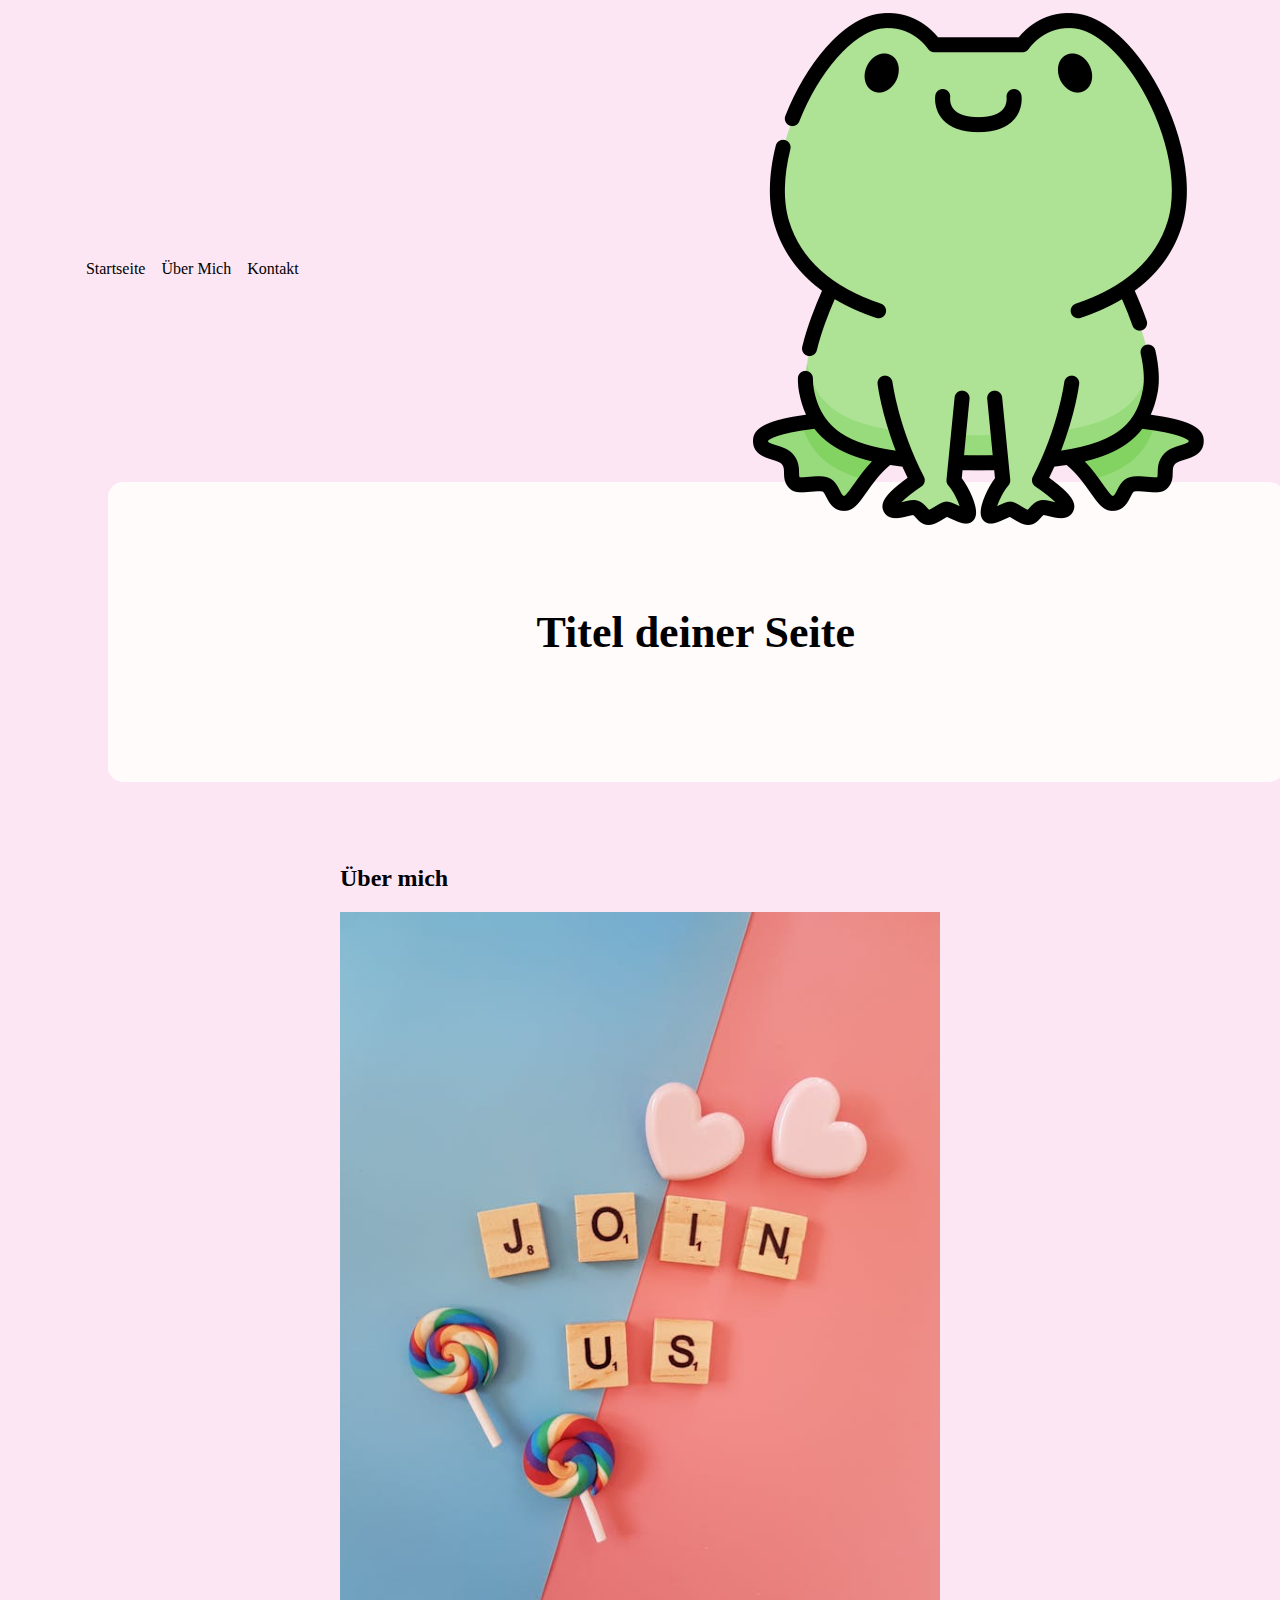
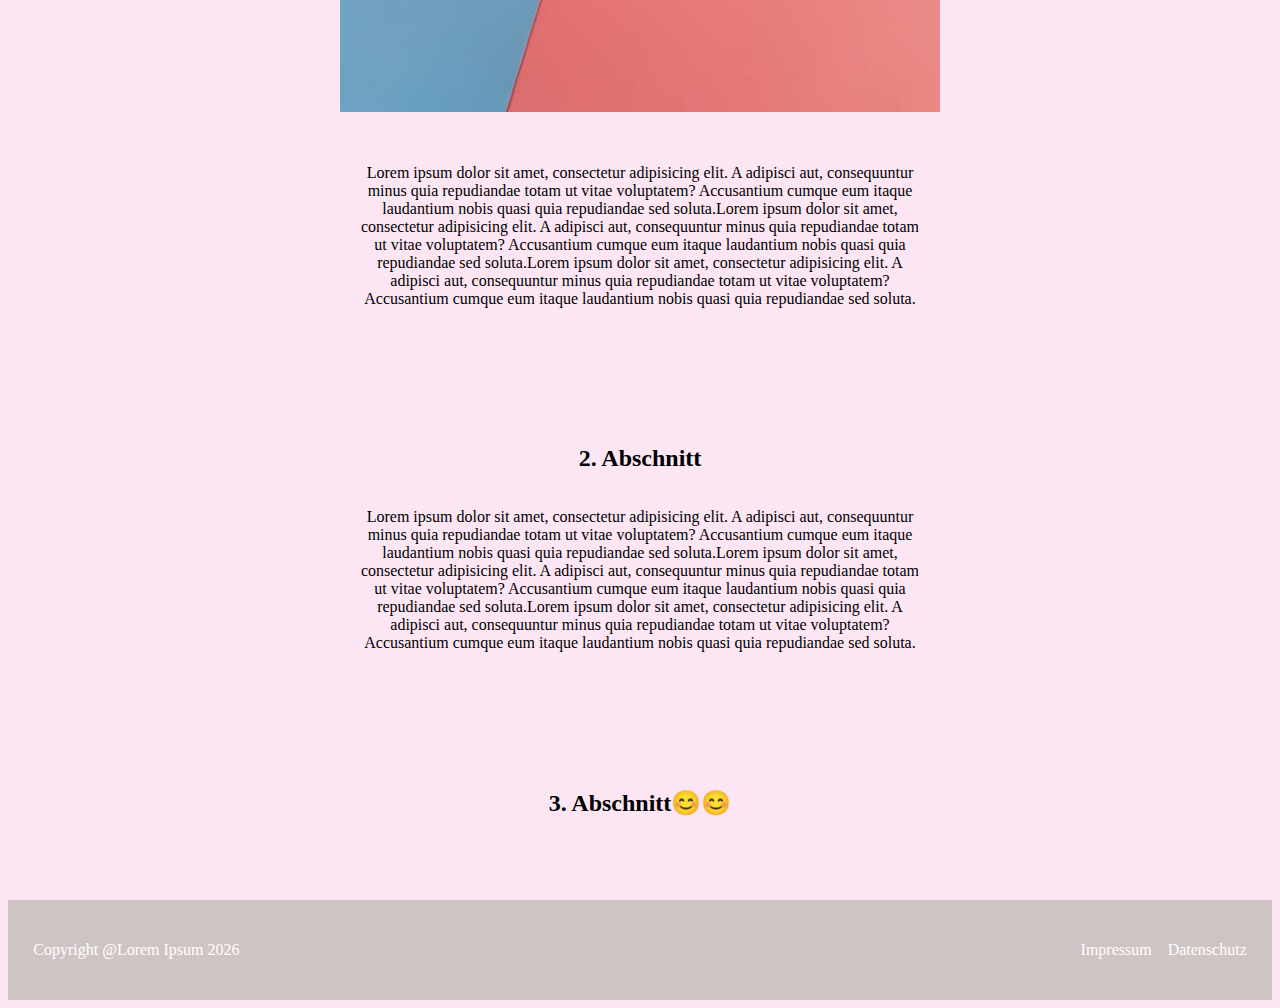
<file: index.html>
<!DOCTYPE html>
<html lang="de">
<head>
    <meta charset="UTF-8">
    <meta name="viewport" content="width=device-width, initial-scale=1.0">
    <!--    Einbinden von Google Font Schriftarten hier:-->
    <link href="https://fonts.googleapis.com/css2?family=Inter:ital,opsz,wght@0,14..32,100..900;1,14..32,100..900&family=Momo+Trust+Sans:wght@200..800&display=swap"
          rel="stylesheet">
    <!--    Stylesheet mit HTML verbinden-->
    <link rel="stylesheet" href="style.css">
    <title>Tschetschenische Küche</title>
</head>
<body>
<header>
    <nav class="main-navbar">
        <img id="logo" src="./bilder/frog-logo.png" alt="frosch"/>
        <ul>
            <li><a href="index.html">Startseite</a></li>
            <li><a href="#ueber-mich">Über Mich</a></li>
            <li><a href="/seiten/kontakt.html">Kontakt</a></li>
        </ul>
    </nav>
    <div class="banner">
        <h1>Titel deiner Seite</h1>
    </div>
</header>
<main>
    <!--    Abschnitte deiner Startseite-->
    <section id="ueber-mich">
        <div>
            <h2>Über mich</h2>
            <img src="./bilder/candy.jpg">
        </div>
        <p>Lorem ipsum dolor sit amet, consectetur adipisicing elit. A adipisci aut, consequuntur minus quia repudiandae
            totam ut vitae voluptatem? Accusantium cumque eum itaque laudantium nobis quasi quia repudiandae sed
            soluta.Lorem ipsum dolor sit amet, consectetur adipisicing elit. A adipisci aut, consequuntur minus quia repudiandae
            totam ut vitae voluptatem? Accusantium cumque eum itaque laudantium nobis quasi quia repudiandae sed
            soluta.Lorem ipsum dolor sit amet, consectetur adipisicing elit. A adipisci aut, consequuntur minus quia repudiandae
            totam ut vitae voluptatem? Accusantium cumque eum itaque laudantium nobis quasi quia repudiandae sed
            soluta.</p>

    </section>
    <section class="switch-bg-color flex-column">
        <h2>2. Abschnitt</h2>
        <p>Lorem ipsum dolor sit amet, consectetur adipisicing elit. A adipisci aut, consequuntur minus quia repudiandae
            totam ut vitae voluptatem? Accusantium cumque eum itaque laudantium nobis quasi quia repudiandae sed
            soluta.Lorem ipsum dolor sit amet, consectetur adipisicing elit. A adipisci aut, consequuntur minus quia repudiandae
            totam ut vitae voluptatem? Accusantium cumque eum itaque laudantium nobis quasi quia repudiandae sed
            soluta.Lorem ipsum dolor sit amet, consectetur adipisicing elit. A adipisci aut, consequuntur minus quia repudiandae
            totam ut vitae voluptatem? Accusantium cumque eum itaque laudantium nobis quasi quia repudiandae sed
            soluta.</p>
    </section>
    <section>
        <h2>3. Abschnitt😊😊</h2>
    </section>
</main>
<footer>
    <p>Copyright @Lorem Ipsum <span id="current-year"></span></p>
    <nav class="footer-navbar">
        <ul>
            <li><a href="seiten/impressum.html">Impressum</a></li>
            <li><a href="#">Datenschutz</a></li>
        </ul>
    </nav>
</footer>
<script src="index.js"></script>
</body>
</html>
</file>
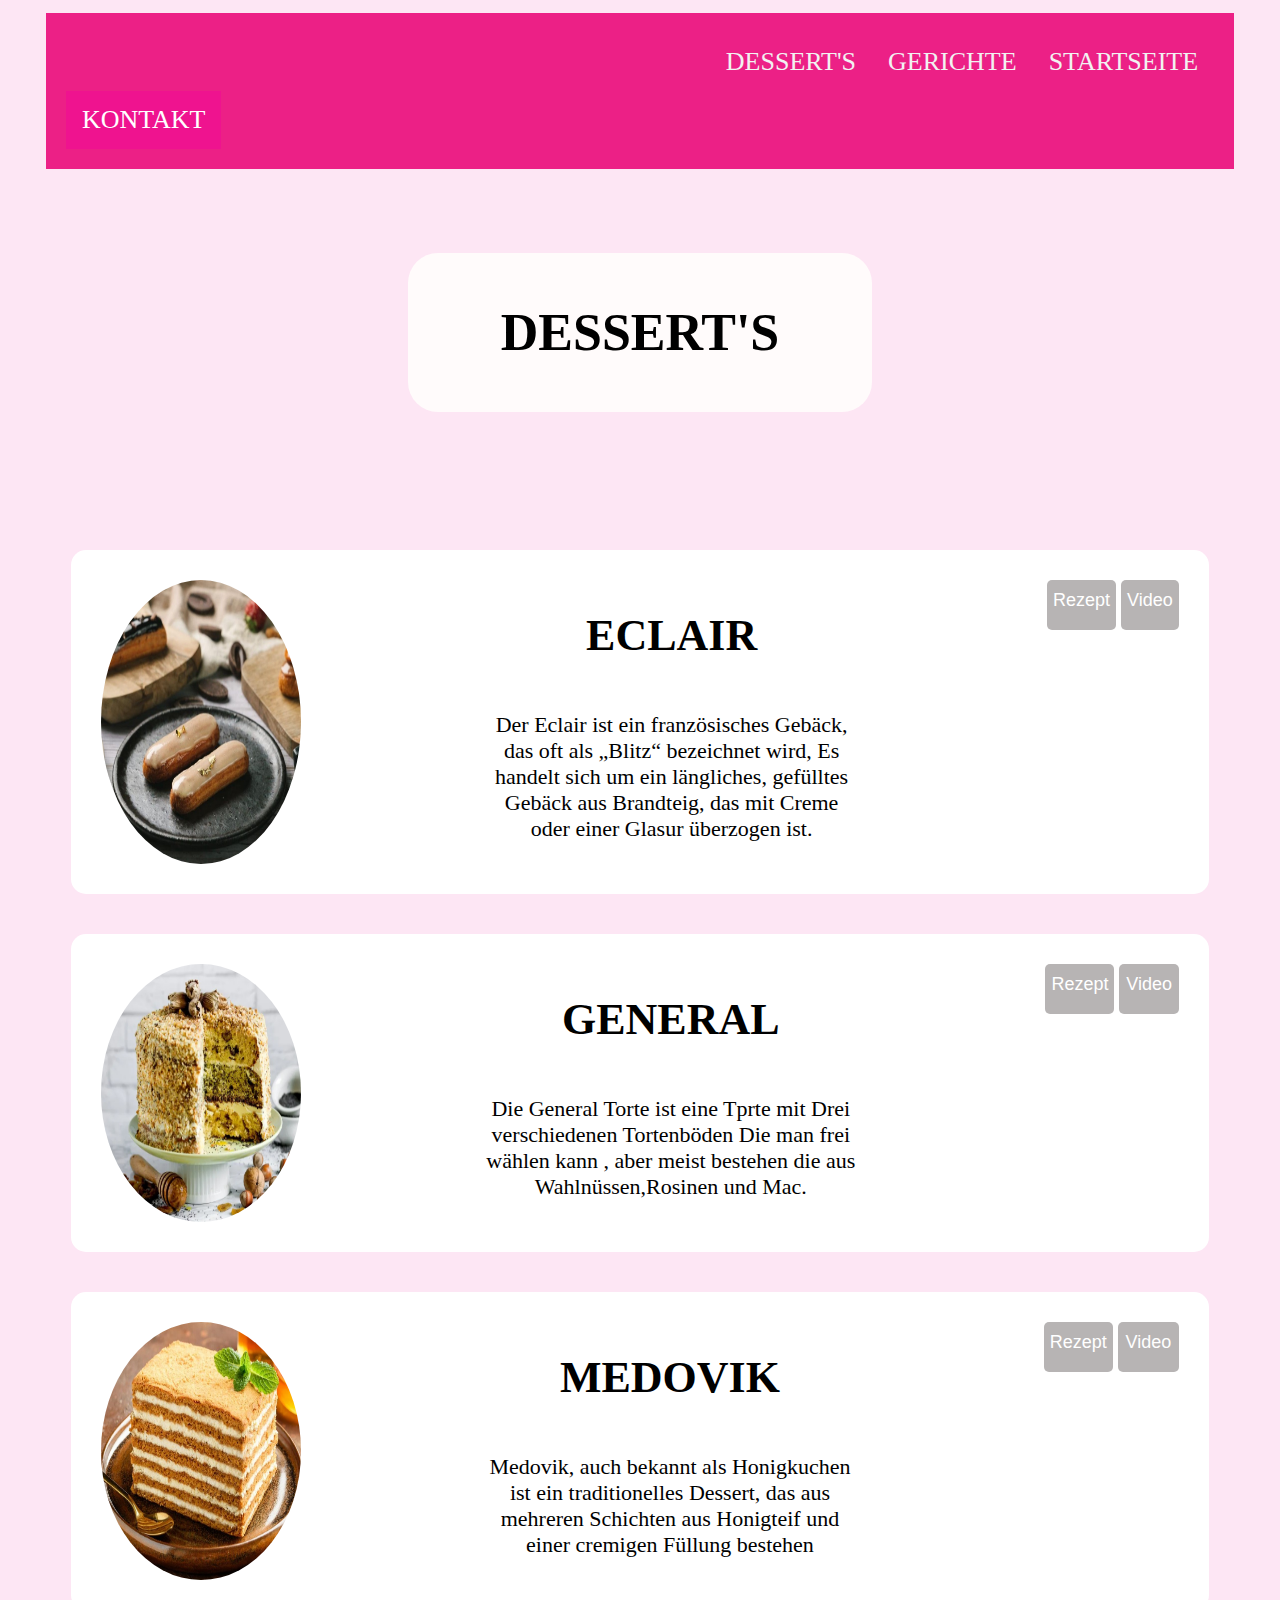
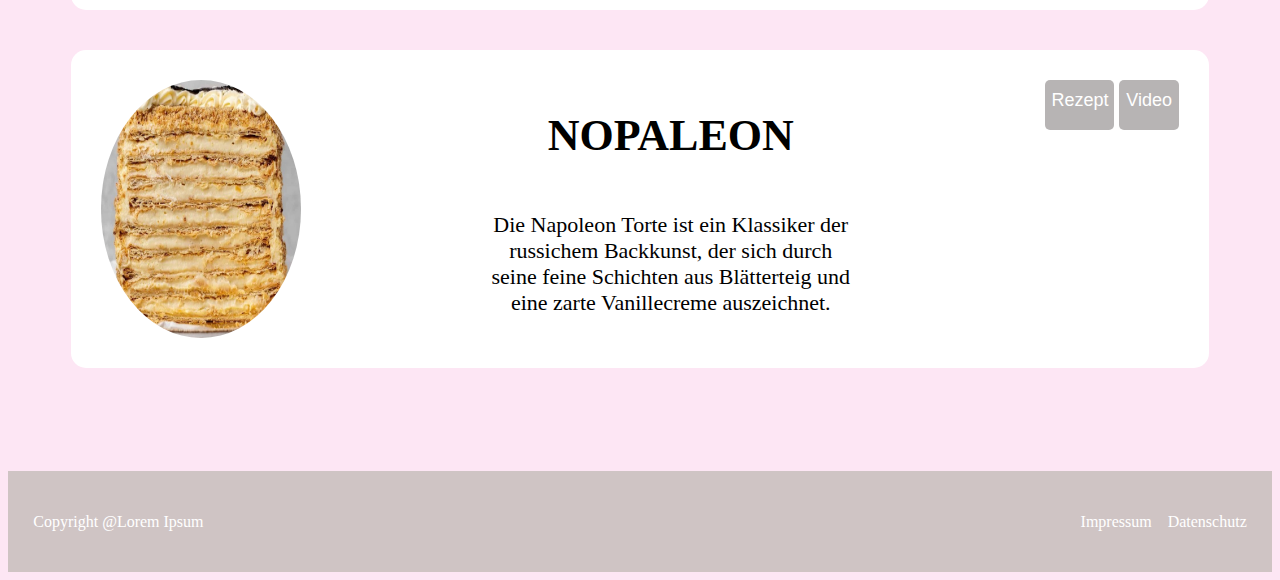
<file: seiten/dessert.html>
<!DOCTYPE html>
<html lang="de">

<head>
    <meta charset="UTF-8">
    <meta name="viewport" content="width=device-width, initial-scale=1.0">
    <!--    Einbinden von Google Font Schriftarten hier:-->
    <link
        href="https://fonts.googleapis.com/css2?family=Inter:ital,opsz,wght@0,14..32,100..900;1,14..32,100..900&family=Momo+Trust+Sans:wght@200..800&display=swap"
        rel="stylesheet">
    <!--    Stylesheet mit HTML verbinden-->
    <link rel="stylesheet" href="../style.css">
    <title>Traditionelle Küche</title>

</head>

<body>
    <header>
        <nav class="main-navbar">
          <div class="bigbox">
      
        <a href="../index.html">STARTSEITE</a>
        <a href="../seiten/gericht.html">GERICHTE</a>
        <a href="../seiten/dessert.html">DESSERT'S</a>
        <a href="../seiten/kontakt.html" class="split">KONTAKT</a>
      
     </div>
           </div>
        </nav>

    </header>
    <main>
        <h1 class="gericht">DESSERT'S</h1>

        <section id="dessert's">

            <div class="dessert">

                <div>
                    <div class="essen">
                        <img src="../bilder-desser/eclair.jpg" class="foto">
                        <div class="essen-innen">
                            <h1>ECLAIR</h1>
                            <p>Der Eclair ist ein französisches Gebäck, das oft als „Blitz“ bezeichnet wird,
                                Es handelt sich um ein längliches, gefülltes Gebäck aus Brandteig, das mit Creme oder
                                einer Glasur überzogen ist.

                            </p>
                        </div>
                            <!-- Popup Eclair Rezept -->
                            <button id="btn-r-eclair" class="knopf">Rezept</button>
                            <div id="popup-r-eclair" class="modal">
                                <div class="modal-content">
                                    <span id="r-eclair-close" class="close">&times;</span>
                                    <a href="https://www.gutekueche.at/eclair-rezept-5657">Klicke auf das Rezept für Eclair</a>
                                </div>
                            </div>

                            <!-- Popup eclair Video -->
                            <button id="btn-v-eclair" class="knopf">Video</button>
                            <div id="popup-v-eclair" class="modal">
                                <div class="modal-content">
                                    <span id="v-eclair-close" class="close">&times;</span>
                                    <a href="https://youtu.be/mcW_ud9tBpk?si=J7TGmeFBGUlNr1xv">Klicke für das Video für Eclair</a>
                                </div>
                            </div>
                        </div>

                    </div>
                    <div class="essen">
                        <img src="../bilder-desser/general2.jpg" class="foto">
                        <div class="essen-innen">
                            <h1>GENERAL</h1>
                            <p>
                                Die General Torte ist eine Tprte mit Drei verschiedenen Tortenböden Die man frei wählen
                                kann
                                ,
                                aber meist bestehen die aus Wahlnüssen,Rosinen und Mac.

                            </p>
                        </div>

                        <!-- Popup General Rezept -->
                    <button id="btn-r-general" class="knopf">Rezept</button>
                    <div id="popup-r-general" class="modal">
                        <div class="modal-content">
                            <span id="r-general-close" class="close">&times;</span>
                            <a href="https://www.chefkoch.de/rs/s0/tort+general/Rezepte.html">Klicke auf das Rezept für General</a>
                        </div>
                    </div>

                    <!-- Popup General Video -->
                    <button id="btn-v-general" class="knopf">Video</button>
                    <div id="popup-v-general" class="modal">
                        <div class="modal-content">
                            <span id="v-general-close" class="close">&times;</span>
                            <a href="https://youtu.be/6xOy4V2gPB8?si=WzR514T94NlIm402">Klicke für das Video für General</a>
                        </div>
                    </div>
                       
                    </div>
                    <div class="essen">
                        <img src="../bilder-desser/medovik.jpg" class="foto">
                        <div class="essen-innen">
                            <h1>MEDOVIK</h1>
                            <p>Medovik, auch bekannt als Honigkuchen ist ein traditionelles Dessert,
                                das aus mehreren Schichten aus Honigteif und einer cremigen Füllung bestehen

                            </p>
                        </div>

                         <!-- Popup Medovik Rezept -->
                    <button id="btn-r-medovik" class="knopf">Rezept</button>
                    <div id="popup-r-medovik" class="modal">
                        <div class="modal-content">
                            <span id="r-medovik-close" class="close">&times;</span>
                            <a href="">Klicke auf das Rezept für Medovik</a>
                        </div>
                    </div>

                    <!-- Popup medovik Video -->
                    <button id="btn-v-medovik" class="knopf">Video</button>
                    <div id="popup-v-medovik" class="modal">
                        <div class="modal-content">
                            <span id="v-medovik-close" class="close">&times;</span>
                            <a href="">Klicke für das Video für Medovik</a>
                        </div>
                    </div>

                        

                       
                    </div>
                    <div class="essen">
                        <img src="../bilder-desser/napaleon.jpg" class="foto">
                        <div class="essen-innen">
                            <h1>NOPALEON</h1>
                            <p>
                                Die Napoleon Torte ist ein Klassiker der russichem Backkunst,
                                der sich durch seine feine Schichten aus Blätterteig und
                                eine zarte Vanillecreme auszeichnet.
                            </p>
                        </div>

                        <!-- Popup Nopaleon Rezept -->
                    <button id="btn-r-nopaleon" class="knopf">Rezept</button>
                    <div id="popup-r-nopaleon" class="modal">
                        <div class="modal-content">
                            <span id="r-nopaleon-close" class="close">&times;</span>
                            <a href="https://www.lecker.de/napoleon-torte-83266.html">Klicke auf das Rezept für Nopaleon</a>
                        </div>
                    </div>

                    <!-- Popup nopaleon Video -->
                    <button id="btn-v-nopaleon" class="knopf">Video</button>
                    <div id="popup-v-nopaleon" class="modal">
                        <div class="modal-content">
                            <span id="v-nopaleon-close" class="close">&times;</span>
                            <a href="https://youtu.be/tDhZ67ENryw?si=XuoF595Q9d8uQ7Ec">Klicke für das Video für Nopaleon</a>
                        </div>
                    </div>
                       
                    </div>

                </div>



        </section>

    </main>
    <footer>
        <p>Copyright @Lorem Ipsum <span id="current-year"></span></p>
        <nav class="footer-navbar">
            <ul>
                <li><a href="../seiten/impressum.html">Impressum</a></li>
                <li><a href="#">Datenschutz</a></li>
            </ul>
        </nav>
    </footer>
    <script src="../popup_dessert.js"></script>
</body>

</html>
</file>
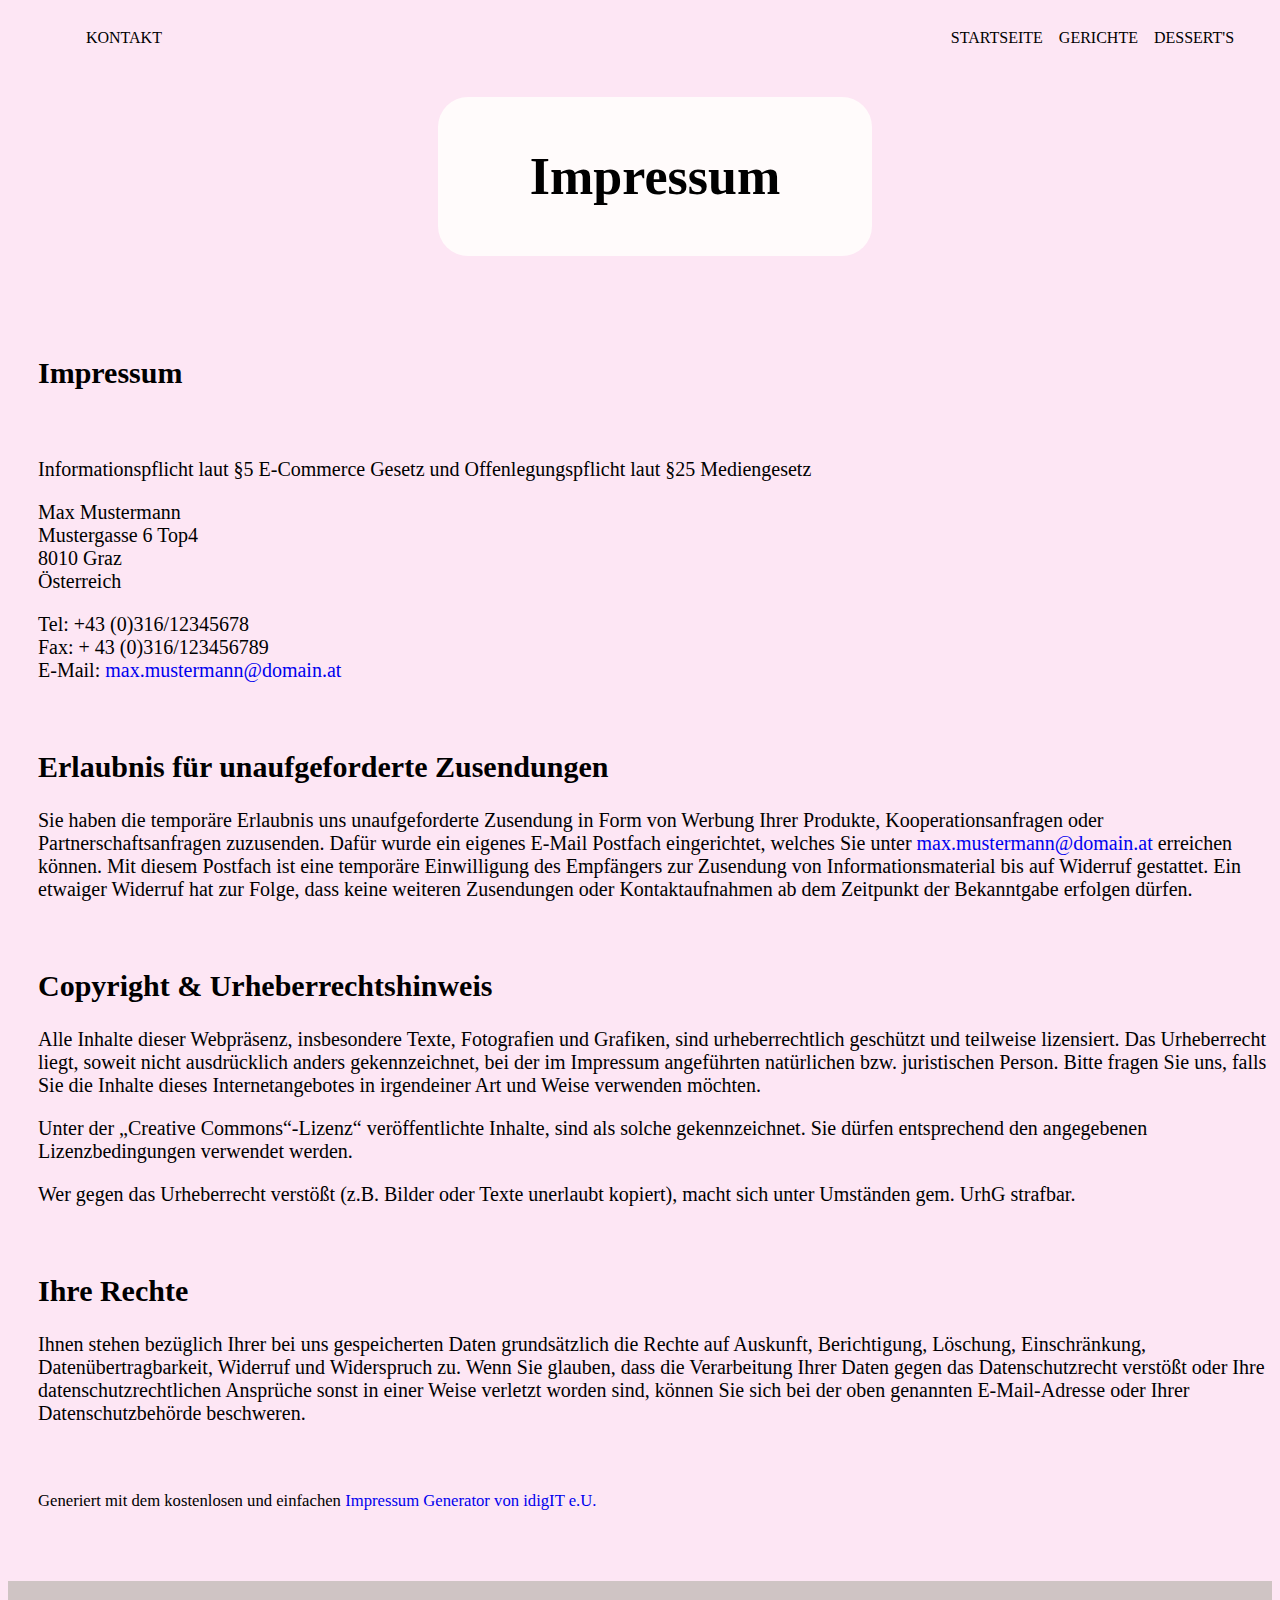
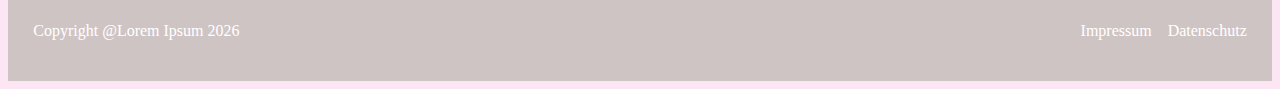
<file: seiten/impressum.html>
<!DOCTYPE html>
<html lang="en">

<head>
	<meta charset="UTF-8">
	<meta name="viewport" content="width=device-width, initial-scale=1.0">
	<!--    Einbinden von Google Font Schriftarten hier:-->
	<link rel="preconnect" href="https://fonts.googleapis.com">
<link rel="preconnect" href="https://fonts.gstatic.com" crossorigin>
<link href="https://fonts.googleapis.com/css2?family=BBH+Sans+Hegarty&family=Inder&family=Noto+Serif+Hebrew:wght@100..900&family=Noto+Serif+Telugu:wght@100..900&family=Playfair+Display:ital,wght@0,400..900;1,400..900&family=Roboto:ital,wght@0,100..900;1,100..900&display=swap" rel="stylesheet">
	<!--    Stylesheet mit HTML verbinden-->
	<link rel="stylesheet" href="../style.css">
	<title>Impressum</title>
</head>

<body>
	<header>
		<nav class="main-navbar">
			<ul>
				<li class="boxen"><a href="../index.html">STARTSEITE</a></li>
				<li class="boxen"><a href="../seiten/gericht.html">GERICHTE</a></li>
				<li class="boxen"><a href="../seiten/dessert.html">DESSERT'S</a></li>

			</ul>
			<ul>
				<li class="boxen"><a href="/seiten/kontakt.html">KONTAKT</a></li>

			</ul>

		</nav>
	</header>
	<main class="impressum">
		<h1 class="gericht">Impressum <h1>


				<h2 >Impressum</h2>
				<br>
				<p>
					Informationspflicht laut §5 E-Commerce Gesetz und Offenlegungspflicht laut §25 Mediengesetz
				</p>
				<p>
					Max Mustermann <br>
					Mustergasse 6 Top4 <br>
					8010 Graz <br>
					Österreich
				</p>
				<p>
					Tel: +43 (0)316/12345678 <br> Fax: + 43 (0)316/123456789 <br> E-Mail: <a
						href="mailto:max.mustermann%40domain.at">max.mustermann@domain.at</a> </p>








				<br>
				<div id="email_kooperatioen">

			


					<h2>
						Erlaubnis für unaufgeforderte Zusendungen
					</h2>
					<p>
						Sie haben die temporäre Erlaubnis uns unaufgeforderte Zusendung in Form von Werbung Ihrer
						Produkte,
						Kooperationsanfragen oder Partnerschaftsanfragen zuzusenden. Dafür wurde ein eigenes E-Mail
						Postfach
						eingerichtet, welches Sie unter <a
							href="mailto:max.mustermann%40domain.at">max.mustermann@domain.at</a>
						erreichen können. Mit diesem Postfach ist eine temporäre Einwilligung des Empfängers zur
						Zusendung von
						Informationsmaterial bis auf Widerruf gestattet. Ein etwaiger Widerruf hat zur Folge, dass keine
						weiteren Zusendungen oder Kontaktaufnahmen ab dem Zeitpunkt der Bekanntgabe erfolgen dürfen.
					</p>
				



				<br>
				<div id="copyright">
					<h2>
						Copyright &amp; Urheberrechtshinweis
					</h2>
					<p>
						Alle Inhalte dieser Webpräsenz, insbesondere Texte, Fotografien und Grafiken, sind
						urheberrechtlich
						geschützt und teilweise lizensiert. Das Urheberrecht liegt, soweit nicht ausdrücklich anders
						gekennzeichnet, bei der im Impressum angeführten natürlichen bzw. juristischen Person. Bitte
						fragen Sie
						uns, falls Sie die Inhalte dieses Internetangebotes in irgendeiner Art und Weise verwenden
						möchten.</p>
					<p>Unter der „Creative Commons“-Lizenz“ veröffentlichte Inhalte, sind als solche gekennzeichnet. Sie
						dürfen
						entsprechend den angegebenen Lizenzbedingungen verwendet werden.</p>
					<p>Wer gegen das Urheberrecht verstößt (z.B. Bilder oder Texte unerlaubt kopiert), macht sich unter
						Umständen gem. UrhG strafbar.
					</p>
				</div>


				<br>
				<div id="ihre_rechte">
					<h2>
						Ihre Rechte
					</h2>
					<p>
						Ihnen stehen bezüglich Ihrer bei uns gespeicherten Daten grundsätzlich die Rechte auf Auskunft,
						Berichtigung, Löschung, Einschränkung, Datenübertragbarkeit, Widerruf und Widerspruch zu. Wenn
						Sie
						glauben, dass die Verarbeitung Ihrer Daten gegen das Datenschutzrecht verstößt oder Ihre
						datenschutzrechtlichen Ansprüche sonst in einer Weise verletzt worden sind, können Sie sich bei
						der oben
						genannten E-Mail-Adresse oder Ihrer Datenschutzbehörde beschweren.
					</p>
				</div>
				<br>
				<div id="erstelltmit">
					<p>
						<small>Generiert mit dem kostenlosen und einfachen <a href="https://idigit.onl/"
								target="_blank">Impressum Generator von idigIT e.U.</a></small>
					</p>
				</div>

	</main>
	<footer>
		<p>Copyright @Lorem Ipsum <span id="current-year"></span></p>
		<nav class="footer-navbar">
			<ul>
				<li><a href="./impressum.html">Impressum</a></li>
				<li><a href="#">Datenschutz</a></li>
			</ul>
		</nav>
	</footer>
	<script src="../index.js"></script>
</body>

</html>
</file>
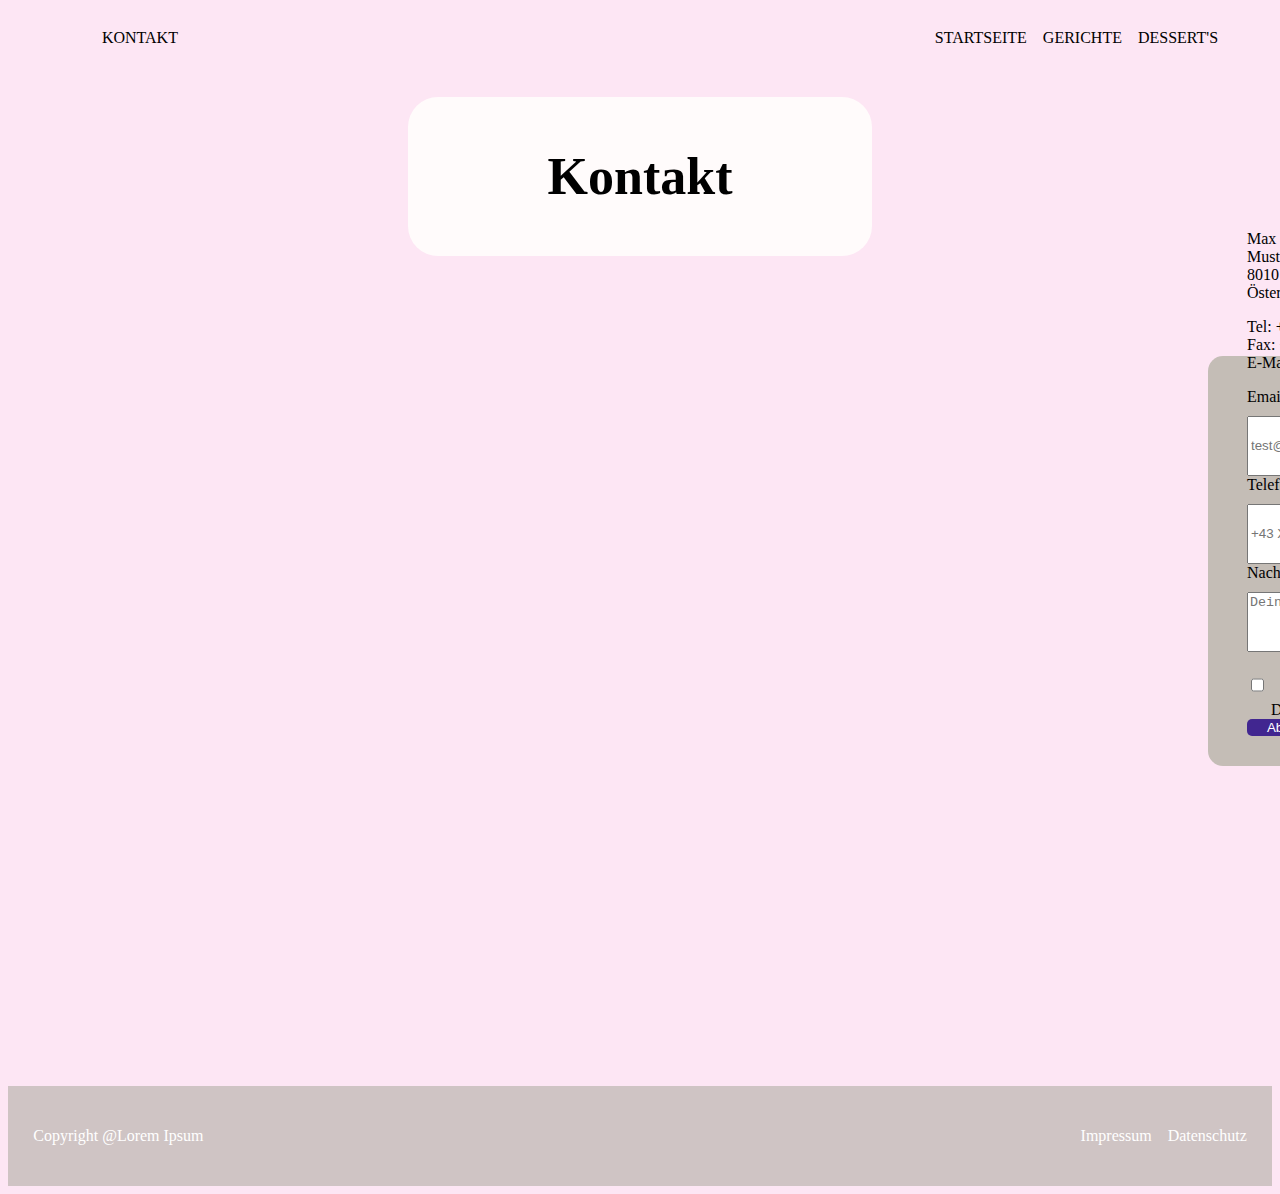
<file: seiten/kontakt.html>
<!DOCTYPE html>
<html lang="en">

<head>
    <meta charset="UTF-8">
    <meta name="viewport" content="width=device-width, initial-scale=1.0">
    <!--    Einbinden von Google Font Schriftarten hier:-->
    <link rel="preconnect" href="https://fonts.googleapis.com">
<link rel="preconnect" href="https://fonts.gstatic.com" crossorigin>
<link href="https://fonts.googleapis.com/css2?family=BBH+Sans+Hegarty&family=Inder&family=Noto+Serif+Hebrew:wght@100..900&family=Noto+Serif+Telugu:wght@100..900&family=Playfair+Display:ital,wght@0,400..900;1,400..900&family=Roboto:ital,wght@0,100..900;1,100..900&display=swap" rel="stylesheet">
    <!--    Stylesheet mit HTML verbinden-->
    <link rel="stylesheet" href="../style.css">
    <title>Kontakt</title>
</head>

<body>
    <header>
        <nav class="main-navbar">
            <ul>
                <li class="boxen"><a href="../index.html">STARTSEITE</a></li>
                <li class="boxen"><a href="../seiten/gericht.html">GERICHTE</a></li>
                <li class="boxen"><a href="../seiten/dessert.html">DESSERT'S</li>
            </ul>
            <ul>
                <li class="top-boxen"><a href="../seiten/kontakt.html">KONTAKT</a></li>

            </ul>
        </nav>
    </header>
    <main>
        <h1 class="gericht">Kontakt</h1>

        <form>
            <h1>
                Contact Us
            </h1>
           <div>
                Max Mustermann <br>
					Mustergasse 6 Top4 <br>
					8010 Graz <br>
					Österreich
				</p>
				<p>
					Tel: +43 (0)316/12345678 <br> Fax: + 43 (0)316/123456789 <br> E-Mail: <a
						href="mailto:max.mustermann%40domain.at">max.mustermann@domain.at</a> 
           </div>
            
            <label for="email">Email:</label>
            <input type="email" id="email" placeholder="test@test.com" />

            <label for="tel">Telefon:</label>
            <input type="tel" id="tel" placeholder="+43 XXX XX XX XXX" />

            <label for="nachricht">Nachricht</label>
            <textarea rows="4" id="nachricht" placeholder="Deine Nachricht"></textarea>

            <div class="data-ok">
                <input type="checkbox" id="data-ok" name="Datenschnutz">
                <label for="data-ok">Datenschutz ok</label>
            </div>

            <button type="submit">Absenden</button>
        </form>

    

        <iframe class="maps"
            src="https://www.google.com/maps/embed?pb=!1m18!1m12!1m3!1d84950.40737995727!2d14.146727797265617!3d48.289382700000004!2m3!1f0!2f0!3f0!3m2!1i1024!2i768!4f13.1!3m3!1m2!1s0x4773979552bbeb53%3A0xf4878d6162a5f6a0!2sBFI%20-%20Berufsf%C3%B6rderungsinstitut%20O%C3%96!5e0!3m2!1sde!2sat!4v1763052623941!5m2!1sde!2sat"
            width="800" height="700" style="border:0;" allowfullscreen="" loading="lazy"
            referrerpolicy="no-referrer-when-downgrade"></iframe>


    </main>

    <footer>
        <p>Copyright @Lorem Ipsum <span id="current-year"></span></p>
        <nav class="footer-navbar">
            <ul>
                <li><a href="../seiten/impressum.html">Impressum</a></li>
                <li><a href="#">Datenschutz</a></li>
            </ul>
        </nav>
    </footer>
</body>
</html>
</file>
<file: style.css>
/* 
   :root ist das oberste Element im Dokument.
   Hier werden sogenannte CSS-Variablen (Custom Properties) definiert,
   die später im Code mit var(--name) wiederverwendet werden können.
*/
:root {

    /* Schriftart für Fließtext */
    --text-schriftart:inder-regular {

        font-weight: 400;
        font-style: normal;
    }


    /* Schriftart für Überschriften */
    --ueberschriften:
    /* Hauptfarbe für Elemente oder Überschriften */
    --haupt-farbe:;

    /* Hintergrundfarbe der Seite */
    background-color: #fde6f4;

    /* Standard-Schriftfarbe */
    color: black;

    /* Zweitfarbe (z. B. für Akzente oder Hover-Effekte) */
    --zweit-farbe:white;

    /* Dritte Farbe für zusätzliche Akzente */
    --dritt-farbe:black;
}

/* Allgemeines Styling für den Seiteninhalt */
body {
    /* Verwendet die definierte Schriftart aus den Variablen */
    font-family: var(--text-schriftart), sans-serif;

    /* Normale Schriftstärke */
    font-weight: normal;

    /* Setzt die Hintergrundfarbe mithilfe der Variable */
    background-color: var(--hintergrund-farbe);
}

.gericht {
    display: flex;
    justify-content: center;
    font-size: 52px;
    background-color: #fffbfb;
    padding: 50px;
    border-radius: 30px;
    margin-left: 400px;
    margin-right: 400px;
    margin-bottom: 100px;

}

/* Gemeinsames Styling für alle Überschriften (h1–h6) */
h1 {
    text-align: center;
}


h3 {
    text-align: center;
}

h4 {
    text-align: center;
}

.bigbox a{
   /* '' background-color: #dc1076;
    margin-bottom:50px;
    text-align: center;
    padding-left:1430px;
    padding-right: 30px;
    float: right;'' */
    float: right;
  color: #f2f2f2;
  text-align: center;
  padding: 14px 16px;
  text-decoration: none;
  font-size: 26px;
 
    
    
    
}

.bigbox {
  background-color: #ec2086;
  overflow: hidden;
  margin-bottom: 50px;
  padding: 20px;
  color: #f2f2f2;

}
.topnav a:hover {
  background-color: #ddd;
  color: rgb(254, 251, 251);
  }
   

.bigbox a.split{
     float: left;
  background-color: #ef138f;
  color: white;
  margin-right: 1400px;
text-align: center;
}


/* Haupt-Navigationsleiste am oberen Rand der Seite */
.main-navbar {
    /* Nutzt Flexbox, um Elemente nebeneinander anzuordnen */
    display: flex;
    flex-direction: row-reverse;
    /* Platzierung: Abstand zwischen linkem und rechtem Bereich (z. B. Logo und Menü) */
    justify-content: space-between;


    /* Außenabstand rundherum */
    margin: 1%;


    /* Innenabstände links und rechts */
    padding-left: 2%;
    padding-right: 2%;
}

/* Styling für die ungeordnete Liste im Navigationsbereich */
.main-navbar ul {
    /* Elemente nebeneinander anordnen */
    display: flex;

    /* Abstand zwischen den Menüelementen */
    gap: 1rem;

    /* Gleiche Abstände zwischen Elementen */
    justify-content: space-between;

    /* Vertikal zentrieren */
    align-items: center;

    /* Keine Punkte oder Striche bei der Liste */
    list-style: none;

    /* Erlaubt Umbruch, wenn nicht genug Platz ist */
    flex-wrap: wrap;
}

/* Allgemeines Styling für Links */
a {
    /* Entfernt die Standard-Unterstreichung */
    text-decoration: none;
}

/* Links in der Hauptnavigation */
.main-navbar a {
    /* Schriftfarbe entsprechend der Variable */
    color: var(--schrift-farbe);
}

/* Hover-Zustand für Navigationslinks */
.main-navbar a:hover {
    /* Fügt eine farbige Unterstreichung beim Darüberfahren hinzu */
    text-decoration: underline var(--zweit-farbe) 2px;
}



/* Großer Banner-Bereich mit Hintergrundbild */
.banner {
    /* Mindesthöhe des Banners */
    display: flex;
    flex-direction: row;
    align-items: center;
    min-height: 300px;
    border-radius: 15px;
    width: 93%;
    text-align: center;
    margin-left: 100px;
    margin-top: -55px;
    font-size: 22px;


    /* Setzt das Hintergrundbild */
    background-color: #fffbfb;

    /* Bild soll den gesamten Bereich ausfüllen */
    background-size: 100px;

    /* Bild wird zentriert dargestellt */
    background-position: center;

    /* Verhindert, dass das Bild sich wiederholt */
    background-repeat: no-repeat;

    /* Inhalt wird per Flexbox zentriert */
    display: flex;
    flex-direction: column;
    justify-content: space-around;
    align-items: center;
}

/* Allgemeines Styling für Inhaltsbereiche (Sections) */
section {
    /* Außenabstand um die Section herum */
    margin: 2%;

    /* Innenabstand im Bereich */
    padding: 3%;

    /* Flexbox zur Anordnung der Inhalte */
    display: flex;

    /* Zentriert horizontal und vertikal */
    justify-content: center;
    align-items: center;

    /* Abstand zwischen den Elementen */
    gap: 2rem;

    /* Inhalte umbrechen, wenn kein Platz mehr ist */
    flex-wrap: wrap;
}

/* Absatztexte in Sections */
section p {
    /* Maximale Breite von 50% – damit der Text nicht zu breit ist */
    max-width: 50%;

    /* Text wird zentriert dargestellt */
    text-align: center;
}


/* Klasse für eine vertikale (Spalten-)Anordnung mit Flexbox */
.flex-column {
    /* Richtet die Flex-Elemente von oben nach unten aus */
    flex-direction: column;

    /* Zentriert horizontal und vertikal */
    justify-content: center;
    align-items: center;

    /* Kein Abstand zwischen den Elementen */
    gap: 0;
}

/* Allgemeines Styling für Bilder */
img {
    /* Bilder dürfen maximal 300 px breit sein */
    max-width: 600px;
}

.foto {
    border-radius: 100%;
    max-width: 200px;
    margin-right: auto;
}


/* Fußzeile der Seite */
footer {
    /* Hintergrundfarbe in Hauptfarbe */
    background-color: rgb(207, 196, 196);

    /* Innenabstand */
    padding: 2%;

    /* Flexbox für horizontale Anordnung */
    display: flex;

    /* Platz zwischen Text und Navigation */
    justify-content: space-between;

    /* Vertikale Zentrierung */
    align-items: center;

    /* Textfarbe weiß */
    color: white;

    /* Mindesthöhe der Fußzeile */
    min-height: 5vh;

}

/* Navigation im Footer */
.footer-navbar ul {
    /* Elemente nebeneinander anzeigen */
    display: flex;

    /* Abstand zwischen den Links */
    gap: 1rem;

    /* Entfernt die Aufzählungszeichen */
    list-style: none;
}

/* Footer-Links */
.footer-navbar a {
    /* Weiße Schriftfarbe */
    color: white;
}

/* Hover-Effekt für Footer-Links */
.footer-navbar a:hover {
    /* Unterstreichung mit Akzentfarbe */
    text-decoration: underline var(--zweit-farbe) 3px;
}

/* Media Query: Regeln für kleine Bildschirme (max. 500px) */
@media screen and (max-width: 500px) {

    /* Paragraphen dürfen auf kleinen Bildschirmen fast die ganze Breite nutzen */
    section p {
        max-width: 98%;
    }

    /* Zusätzliche Abstände zwischen den Sections auf kleinen Geräten */
    section {
        margin-top: 2rem;
        margin-bottom: 2rem;
    }

    /* Anpassung des Bereichs mit anderer Hintergrundfarbe */
    .switch-bg-color {
        /* Etwas mehr Innenabstand für kleinere Geräte */
        padding: 2rem;
    }

    /* Footer-Layout wird auf kleinen Geräten untereinander angezeigt */
    footer {
        /* Elemente untereinander statt nebeneinander */
        flex-direction: column-reverse;

        /* Zentriert alle Inhalte */
        justify-content: center;

        /* Fügt Abstand zwischen den Elementen hinzu */
        gap: 1rem;

    }
}

/* Slideshow */
* {
    box-sizing: border-box
}

/* Slideshow container */
.slideshow-container {
    max-width: 900px;
    max-height: 2500px;
    position: relative;
    margin: auto;
    padding: 100px
}

/* Hide the images by default */
.mySlides {
    display: none;
}

/* Next & previous buttons */
.prev,
.next {
    cursor: pointer;
    position: absolute;
    top: 50%;
    width: auto;
    margin-top: -22px;
    padding: 16px;
    color: rgb(0, 0, 0);
    font-weight: bold;
    font-size: 20px;
    transition: 0.6s ease;
    border-radius: 0 3px 3px 0;
    user-select: none;
    margin-left: -180px;
}

/* Position the "next button" to the right */
.next {
    right: 0;
    border-radius: 3px 0 0 3px;
}

/* On hover, add a black background color with a little bit see-through */
.prev:hover,
.next:hover {
    background-color: rgba(0, 0, 0, 0.8);
}

/* Caption text */
.text {
    color: #f2f2f2;
    font-size: 15px;
    padding: 8px 12px;
    position: absolute;
    bottom: 8px;
    width: 100%;
    text-align: center;
}

/* Number text (1/3 etc) */
.numbertext {
    color: #f2f2f2;
    font-size: 12px;
    padding: 8px 12px;
    position: absolute;
    top: 0;
}


.active,
.dot:hover {
    background-color: #717171;
}

/* Fading animation */
.fade {
    animation-name: fade;
    animation-duration: 1s;
}

@keyframes fade {
    from {
        opacity: .4
    }

    to {
        opacity: 1
    }
}

/* kontaktformular */


form {
    background-color: #c4bdb6;
    display: flex;
    flex-direction: column;
    /* padding: 3% ; */
    border-radius: 15px;
    width: 33vw;
    justify-content:flex-end;
    margin-left: 1200px;
    height: 30vw;
    padding-bottom: 30px;
    padding-left: 39px;
    padding-right: 39px;
    padding-top: 30%;



}

button {
    width: 100px;
    border: none;
    background-color: rgb(65, 38, 144);
    color: white;
    border-radius: 5px;

}

input,
 /* {
    margin-bottom :10px;
} */

textarea{
min-height: 60px;
}

label {
    margin-bottom: 10px;

}

.data-ok input {
    width: auto;
}

 
.maps{
    display: flex;
    flex-direction: row;
    justify-content: flex-start;
    align-items:flex-start ;
    margin-top:-680px;
    margin-bottom: 300px;
    margin-left: 350px;
}



.impressum {

    font-size: 20px;
    margin-bottom: 70px;
    margin-left: 30px;

}
.essen{
    background-color: #ffffff;
    display: flex;
    flex-direction: row;
    padding: 30px;
    border-radius: 15px;
    margin-bottom: 40px;
    font-size: 22px;
    max-width: 1300px;
  
    
}

.essen-innen {
    display: flex;
    flex-direction: column;
    align-items: center;
}

.knopf {
   display: flex;
   flex-direction: column;
   background-color: #b7b4b4;
   margin-left: 5px;
   padding-bottom: 40px;
   max-width: 70px;
   max-height: 10px;
   text-align:center;
   padding-top: 10px;
   font-size: 18px;
}

/* modal css */
.modal {
  display: none; /* Hidden by default */
  position: fixed; /* Stay in place */
  z-index: 1; /* Sit on top */
  padding-top: 100px; /* Location of the box */
  left: 0;
  top: 0;
  width: 100%; /* Full width */
  height: 100%; /* Full height */
  overflow: auto; /* Enable scroll if needed */
  background-color: rgb(0,0,0); /* Fallback color */
  background-color: rgba(0,0,0,0.4); /* Black w/ opacity */
}

/* Modal Content */
.modal-content {
  background-color: #fefefe;
  margin: auto;
  padding: 50px;
  border: 1px solid #888;
  width: 70%;
  font-size: 26px;
}

/* The Close Button */
.close {
  color: #7c7777;
  float: right;
  font-size: 38px;
  font-weight: bold;
}

.close:hover,
.close:focus {
  color: #0c0a0a;
  text-decoration: none;
  cursor: pointer;

}

.kont{
    font-size: 22px;
}
</file>
